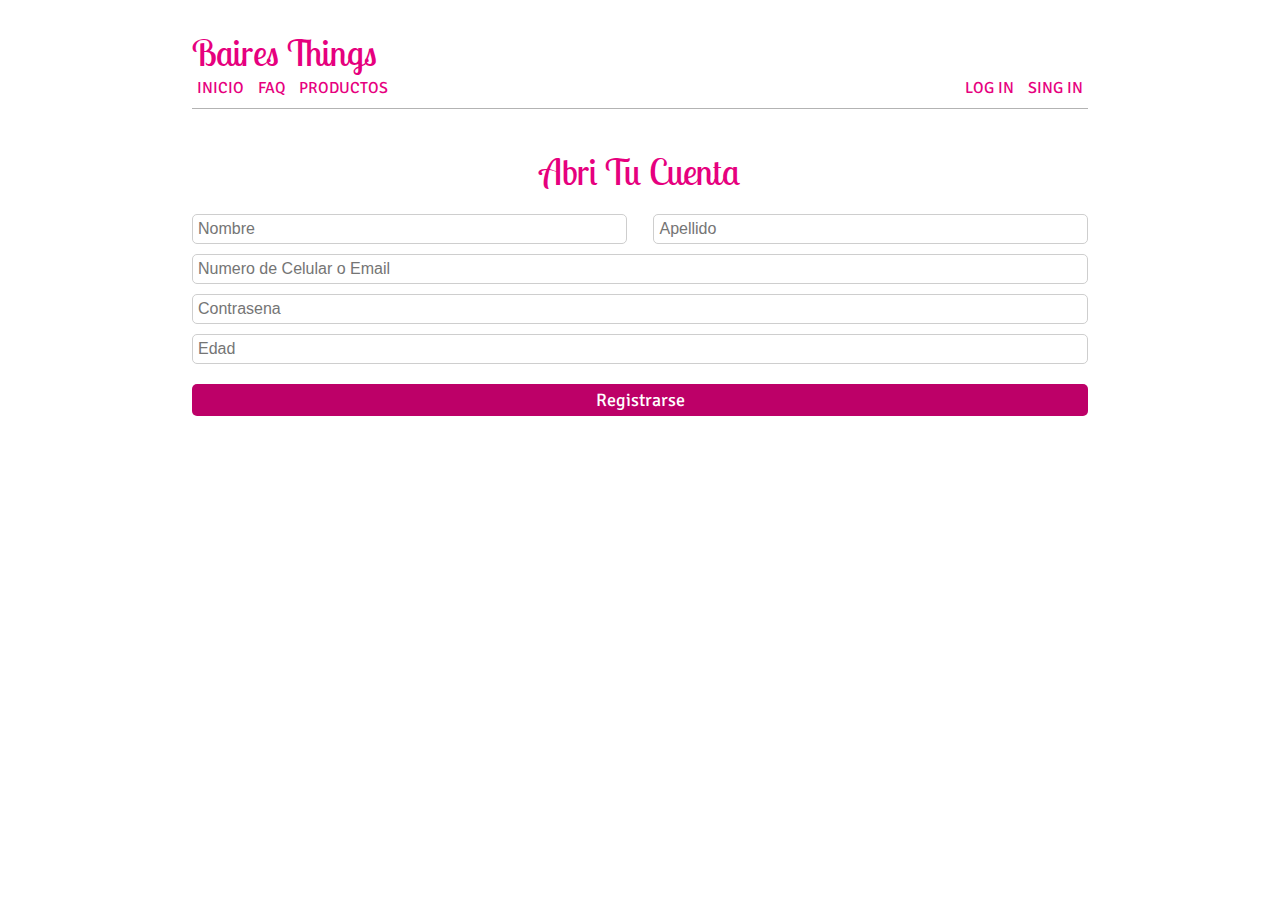
<file: crearCuenta.html>
<!DOCTYPE html>
<html>
  <head>
    <meta charset="UTF-8" />
    <meta name="viewport" content="width=device-width, initial-scale=1" />
    <link rel="stylesheet" href="https://use.fontawesome.com/releases/v5.0.12/css/all.css" integrity="sha384-G0fIWCsCzJIMAVNQPfjH08cyYaUtMwjJwqiRKxxE/rx96Uroj1BtIQ6MLJuheaO9" crossorigin="anonymous">
    <link href="https://fonts.googleapis.com/css?family=Lobster+Two|Signika" rel="stylesheet">
    <link rel="stylesheet" href="css/css.css" />
    <link rel="stylesheet" href="css/estlilosForms.css" />
    <link rel="stylesheet" href="css/mediaQueriesForms.css" />
    <title>Crear Cuenta</title>
  </head>
  <body>

    <div class="container">
      <header>
        <div class="header">
          <h1 class="text-no-margin">Baires Things</h1>
        </div>
        <nav>
          <div class="nav">
            <a href="index.html" class="a-nav">inicio</a>
            <a href="faq.html" class="a-nav">faq</a>
            <a href="" class="a-nav">productos</a>
          </div>
          <div class="login">
            <a href="crearCuenta.html" class="a-nav">log in</a>
            <a href="iniciarSesion.html" class="a-nav">sing in</a>
          </div>
        </nav>
      </header>
    </div>

    <div class="form-container">
      <h1>Abri tu cuenta</h1>
      <form>
        <div class="inline-fields">
          <input type="text" placeholder="Nombre" />
          <input type="text" placeholder="Apellido" />
        </div>
        <input type="text" placeholder="Numero de Celular o Email" />
        <input type="password" placeholder="Contrasena" />
        <input type="number" placeholder="Edad" />
        <button type="button">Registrarse</button>
      </form>
    </div>

    <!-- PONER FOOTER -->

  </body>
</html>
</file>
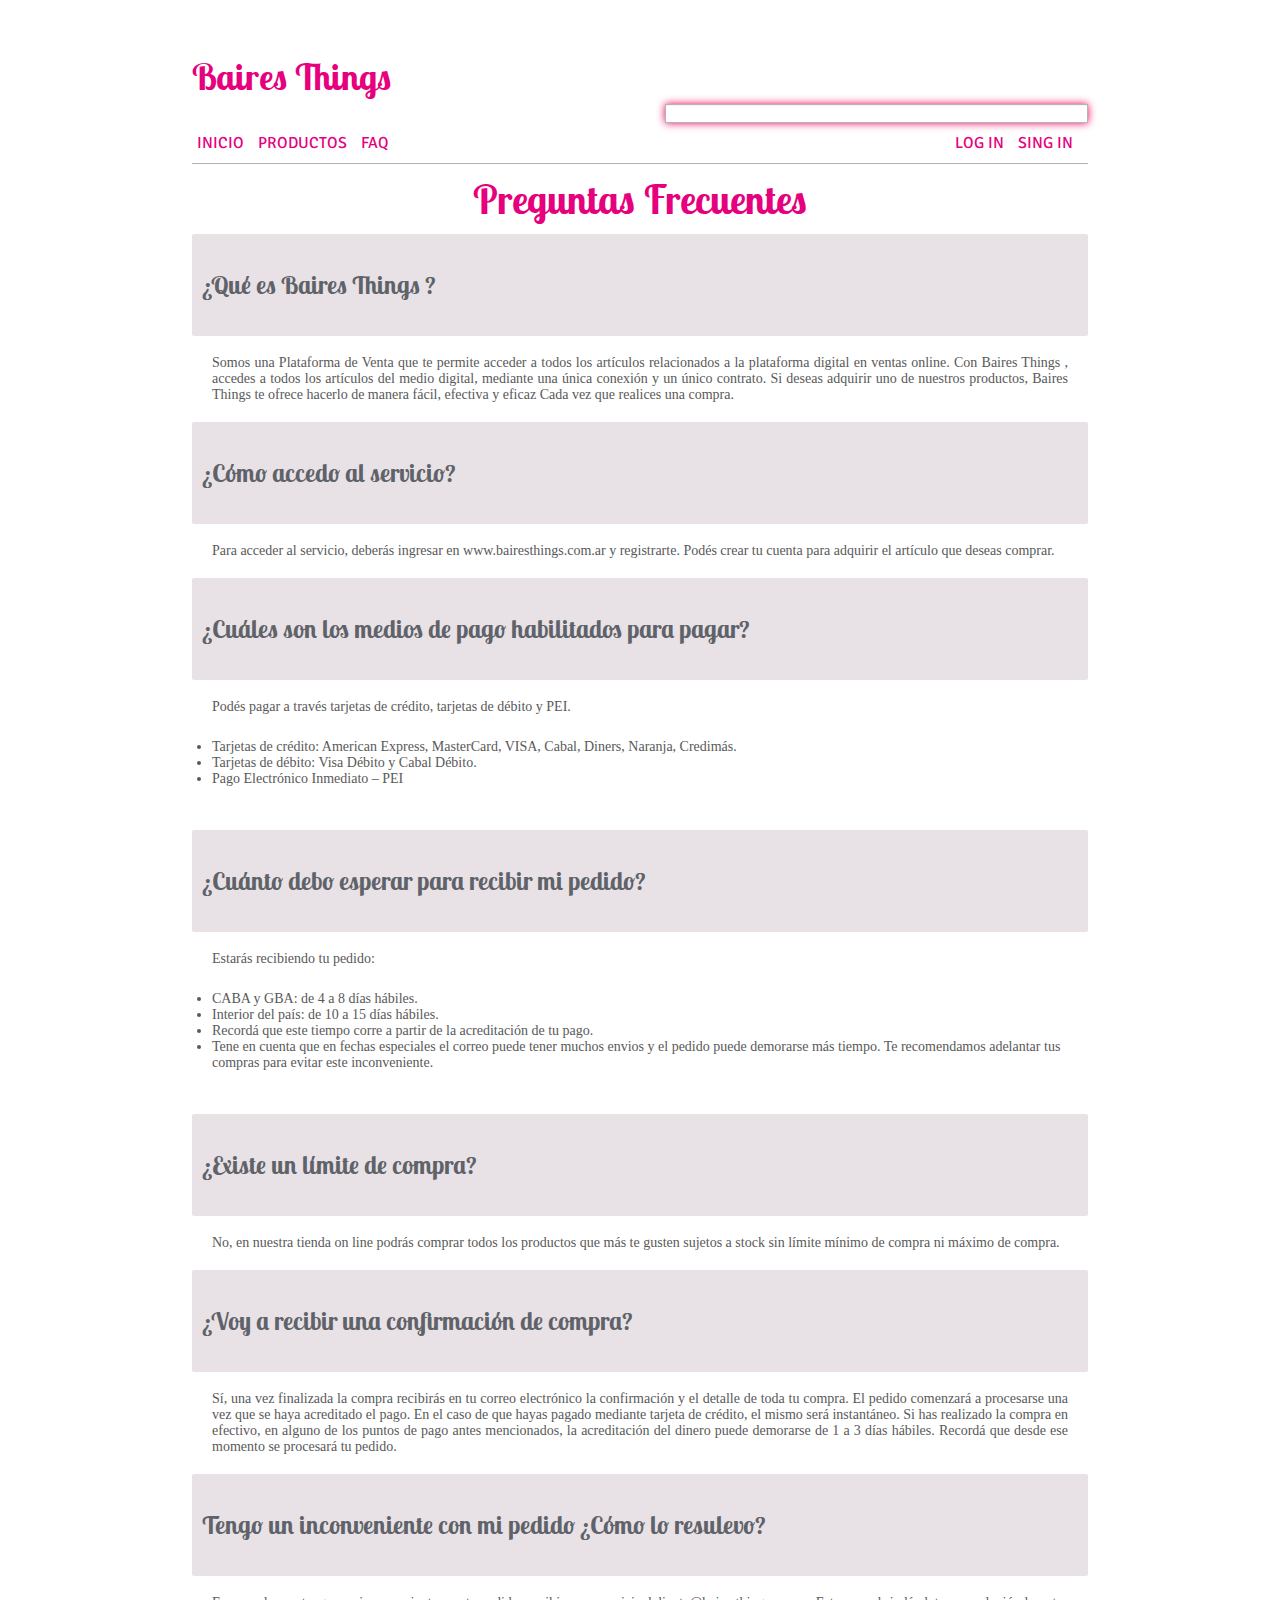
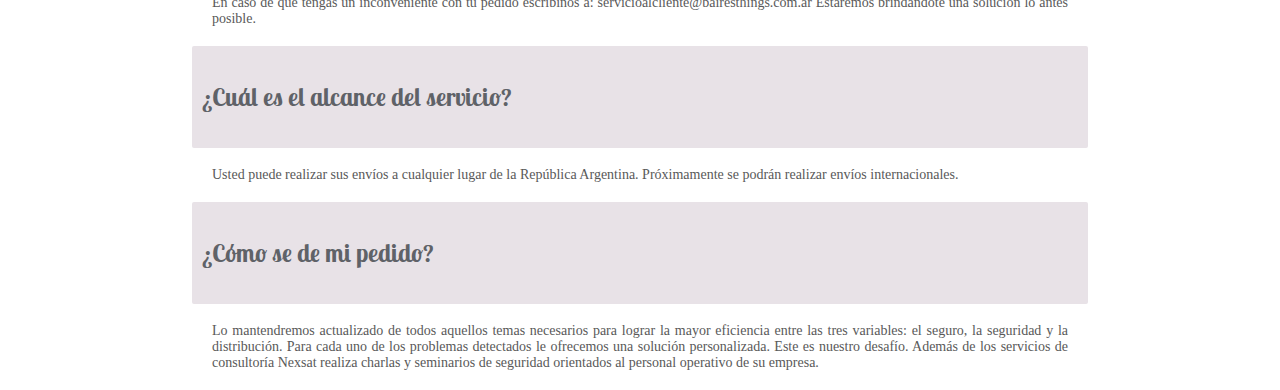
<file: faq.html>
<!DOCTYPE html>
<html>
  <head>
    <meta charset="utf-8">
    <title>Preguntas Frecuentes</title>
    <link rel="stylesheet" href="http://meyerweb.com/eric/tools/css/reset/reset.css">
    <link rel="stylesheet" href="https://use.fontawesome.com/releases/v5.0.12/css/all.css" integrity="sha384-G0fIWCsCzJIMAVNQPfjH08cyYaUtMwjJwqiRKxxE/rx96Uroj1BtIQ6MLJuheaO9" crossorigin="anonymous">
    <link rel="stylesheet" href="/css/css.css">
    <link href="css/estilosFAQ.css" rel="stylesheet">
    <link href="https://fonts.googleapis.com/css?family=Lobster+Two|Signika" rel="stylesheet">
    <meta name="viewport" content="width=device-width, initial-scale=1">

  </head>
  <body>
    <div class="container">
      <header>
        <div class="header">
          <h1>Baires Things</h1>
          <form action="" method="post">
            <input class="border-input" type="text" name="busqueda" size="50">
            <label for="busqueda"><i class="fas fa-search icono-search-header"></i></label>
          </form>
        </div>
        <nav>
          <div class="nav">
            <a href="index.html" class="a-nav">inicio</a>
            <a href="" class="a-nav">productos</a>
            <a href="faq.html" class="a-nav">FAQ</a>
          </div>
          <div class="login">
            <a href="crearCuenta.html" class="a-nav">log in</a>
            <a href="iniciarSesion.html" class="a-nav">sing in</a>
            <a href="" class="a-nav"><i class="fas fa-shopping-cart hover"></i></a>
          </div>
        </nav>
      </header>


          <h6 class="tituloPagina"> Preguntas Frecuentes </h6>


          <section>

            <div class="preguntasyrespuestas">
                  <div class="pregunta">
                    <h3>¿Qué es Baires Things ?</h3>
                  </div>
                  <div class="respuesta">
                    <p>Somos una Plataforma de Venta que te permite acceder a todos los artículos relacionados a la plataforma digital en ventas online. Con Baires Things , accedes a todos los artículos del medio digital, mediante una única conexión y un único contrato. Si deseas adquirir uno de nuestros productos, Baires Things te ofrece hacerlo de manera fácil, efectiva y eficaz Cada vez que realices una compra.</p>
                  </div>
            </div>

            <div class="preguntasyrespuestas">
                  <div class="pregunta">
                    <h3>¿Cómo accedo al servicio?</h3>
                  </div>
                  <div class="respuesta">
                    <p>Para acceder al servicio, deberás ingresar en www.bairesthings.com.ar y registrarte. Podés crear tu cuenta para adquirir el artículo que deseas comprar.</p>
                  </div>
              </div>

            <div class="preguntasyrespuestas">
                  <div class="pregunta">
                    <h3>¿Cuáles son los medios de pago habilitados para pagar?</h3>
                  </div>
                  <div class="respuesta">
                    <p>Podés pagar a través tarjetas de crédito, tarjetas de débito y PEI.
                        <ul>
                              <li> Tarjetas de crédito: American Express, MasterCard, VISA, Cabal, Diners, Naranja, Credimás.</li>
                              <li> Tarjetas de débito: Visa Débito y Cabal Débito.</li>
                              <li>Pago Electrónico Inmediato – PEI</li>
                        </ul>
                    </p>

                  </div>
            </div>

            <div class="preguntasyrespuestas">
                  <div class="pregunta">
                    <h3>¿Cuánto debo esperar para recibir mi pedido?</h3>
                  </div>
                  <div class="respuesta">
                    <p>Estarás recibiendo tu pedido:
                        <ul>
                            <li>CABA y GBA: de 4 a 8 días hábiles.</li>
                            <li> Interior del país: de 10 a 15 días hábiles.</li>
                            <li>Recordá que este tiempo corre a partir de la acreditación de tu pago.</li>
                            <li> Tene en cuenta que en fechas especiales el correo puede tener muchos envios y el pedido puede demorarse más tiempo. Te recomendamos adelantar tus compras para evitar este inconveniente.</li>
                        </ul>
                    </p>
                  </div>
              </div>

            <div class="preguntasyrespuestas">
                  <div class="pregunta">
                    <h3>¿Existe un límite de compra?</h3>
                  </div>
                  <div class="respuesta">
                    <p>No, en nuestra tienda on line podrás comprar todos los productos que más te gusten sujetos a stock sin límite mínimo de compra ni máximo de compra.</p>
                  </div>
              </div>

            <div class="preguntasyrespuestas">
                  <div class="pregunta">
                    <h3>¿Voy a recibir una confirmación de compra?</h3>
                  </div>
                  <div class="respuesta">
                    <p>Sí, una vez finalizada la compra recibirás en tu correo electrónico la confirmación y el detalle de toda tu compra.
                        El pedido comenzará a procesarse una vez que se haya acreditado el pago. En el caso de que hayas pagado mediante tarjeta de crédito, el mismo será instantáneo. Si has realizado la compra en efectivo, en alguno de los puntos de pago antes mencionados, la acreditación del dinero puede demorarse de 1 a 3 días hábiles. Recordá que desde ese momento se procesará tu pedido.
                    </p>
                  </div>
              </div>

            <div class="preguntasyrespuestas">
                  <div class="pregunta">
                    <h3>Tengo un inconveniente con mi pedido ¿Cómo lo resulevo?</h3>
                  </div>
                  <div class="respuesta">
                    <p>En caso de que tengas un inconveniente con tu pedido escribinos a: servicioalcliente@bairesthings.com.ar Estaremos brindándote una solución lo antes posible. </p>
                  </div>
              </div>

            <div class="preguntasyrespuestas">
                  <div class="pregunta">
                    <h3>¿Cuál es el alcance del servicio? </h3>
                  </div>
                  <div class="respuesta">
                    <p>Usted puede realizar sus envíos a cualquier lugar de la República Argentina. Próximamente se podrán realizar envíos internacionales.</p>
                  </div>
              </div>

            <div class="preguntasyrespuestas">
                  <div class="pregunta">
                    <h3>¿Cómo se de mi pedido?</h3>
                  </div>
                  <div class="respuesta">
                    <p>Lo mantendremos actualizado de todos aquellos temas necesarios para lograr la mayor eficiencia entre las tres variables: el seguro, la seguridad y la distribución. Para cada uno de los problemas detectados le ofrecemos una solución personalizada.
                      Este es nuestro desafío. Además de los servicios de consultoría Nexsat realiza charlas y seminarios de seguridad orientados al personal operativo de su empresa.
                    </p>
                  </div>
              </div>


          </section>
      </div>
  </body>
</html>
</file>
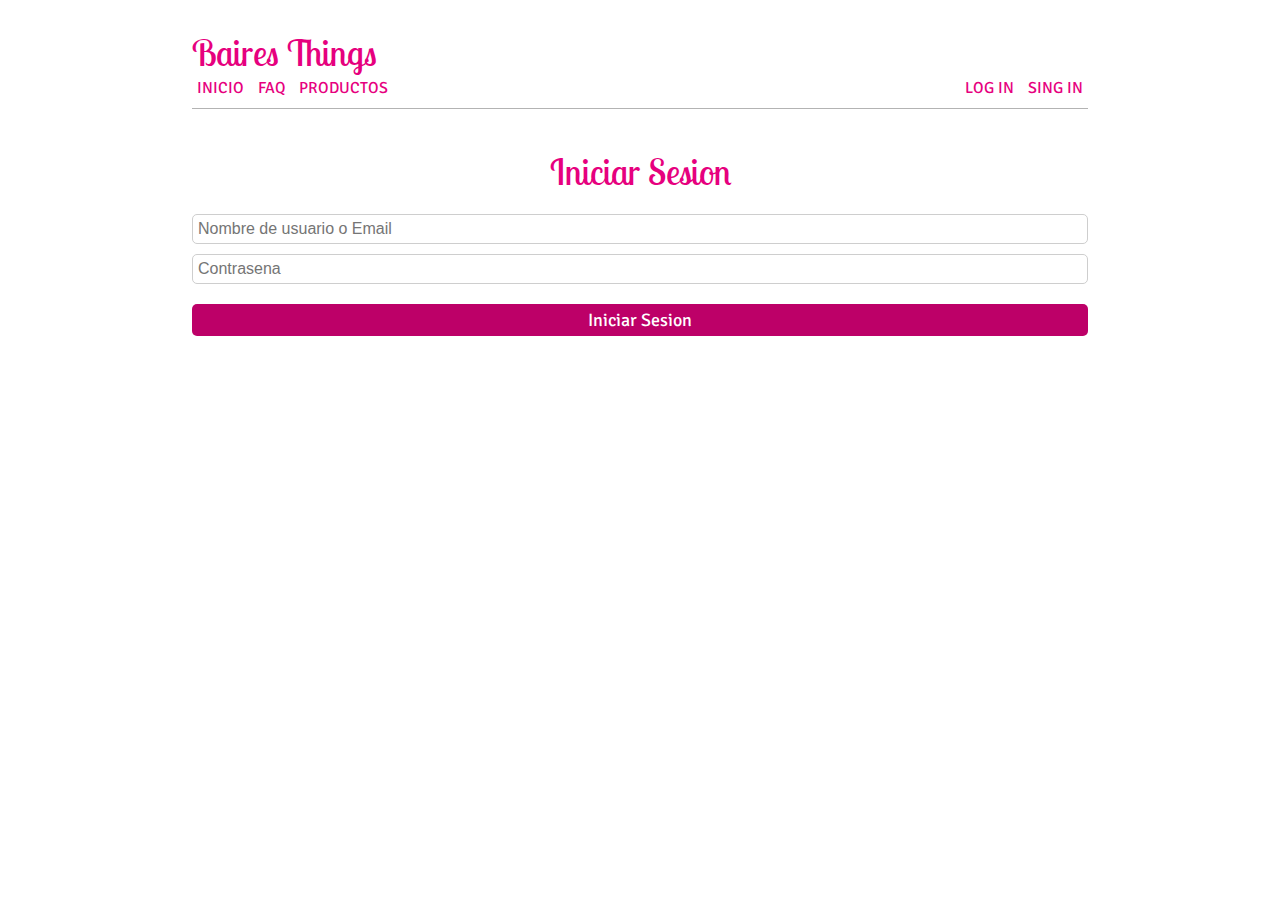
<file: iniciarSesion.html>
<!DOCTYPE html>
<html>
  <head>
    <meta chatset="UTF-8" />
    <meta name="viewport" content="width=device-width, initial-scale=1" />
    <link rel="stylesheet" href="https://use.fontawesome.com/releases/v5.0.12/css/all.css" integrity="sha384-G0fIWCsCzJIMAVNQPfjH08cyYaUtMwjJwqiRKxxE/rx96Uroj1BtIQ6MLJuheaO9" crossorigin="anonymous">
	  <link href="https://fonts.googleapis.com/css?family=Lobster+Two|Signika" rel="stylesheet">
    <link rel="stylesheet" href="css/css.css" />
    <link rel="stylesheet" href="css/estlilosForms.css" />
    <link rel="stylesheet" href="css/mediaQueriesForms.css" />
    <title>Iniciar Sesion</title>
  </head>
  <body>

    <div class="container">
      <header>
        <div class="header">
          <h1 class="text-no-margin">Baires Things</h1>
        </div>
        <nav>
          <div class="nav">
            <a href="index.html" class="a-nav">inicio</a>
            <a href="faq.html" class="a-nav">faq</a>
            <a href="" class="a-nav">productos</a>
          </div>
          <div class="login">
            <a href="crearCuenta.html" class="a-nav">log in</a>
            <a href="iniciarSesion.html" class="a-nav">sing in</a>
          </div>
        </nav>
      </header>
    </div>
    <div class="form-container">
      <h1>Iniciar Sesion</h1>
      <form>
        <input type="text" placeholder="Nombre de usuario o Email" />
        <input type="password" placeholder="Contrasena" />
        <button type="button">Iniciar Sesion</button>
      </form>
    </div>

    <!-- PONER FOOTER -->

  </body>
</html>
</file>
<file: css/css.css>
*{
	box-sizing: border-box;
}


div.container{
	width: 70vw;
	margin: 0 auto;
}
h1{
	font-size: 36px;
	color: #e6007e;
	font-family: 'Lobster Two', cursive;
	text-transform: capitalize;
}
a{
	text-decoration: none;
	color: #e6007e;
	font-family: 'Signika', sans-serif;
	text-transform: uppercase;
}

h2{
	font-family: 'Signika', sans-serif;
	text-transform: uppercase;
}
i{
	color: #e6007e;
}
i.hover:hover{
	color: rgba(76,74,72 ,1);
}
a.a-nav{
	padding-left: 5px;
	padding-right: 5px;
}
a.a-nav:hover{
	color: rgba(76,74,72 ,1);
}
.border-input{
	border: 1px solid #b3b3b3;
	box-shadow: 0 1px 1px rgba(229, 103, 23, 0.075)inset, 0 0 8px rgba(234,0,94 ,1);
}
header{
	display: flex;
	width: 100%;
	margin: 30px auto 0 auto;
	flex-direction: column;
	border-bottom: 1px solid #b3b3b3;
	/*box-shadow: 0px 3px 3px 0px rgba(122,121,122,1);*/
}
header div.header{
	display: flex;
	justify-content: space-between;
	align-items: flex-end;
	margin-bottom: 10px;
}
nav{
	display: flex;
	justify-content: space-between;
	margin-bottom: 10px;
}
main{
	width: 100%;
	margin-top: 10px;
	margin-bottom: 10px;
}
main div img{
	width: 100%;
}
div.productos-destacados{
	display: flex;
	flex-wrap: wrap;
	width: 100%;
}
div.producto{
	display: flex;
	flex-direction: column;
	align-items: center;
	width: 25%;
}
div.separador{
	display: flex;
	width: 100%;
	justify-content: center;
	padding : 20px;
	border-bottom: 1px solid #b3b3b3;

}
footer{
	display: flex;
	justify-content: space-around;
	width: 100%;
	height: 200px;
	margin-top: 10px;
	padding-top: 10px;
	border-top: 1px solid #b3b3b3;
}
@media (max-width: 1200px){
	div.container{
		width: 100vw;
	}
	header{
		margin: 0;
	}
}
@media only screen and (max-width: 700px){
	header div.header{
		display: flex;
		flex-direction: column;
		align-items: center;
	}
	h1{
		padding-bottom: 10px;

	}
	div.nav{
		display: flex;
		flex-direction: column;
	}
	div.login{
		display: flex;
		flex-direction: column;
		align-content: flex-end;
	}
	a.a-nav{
		width: 100%;
	}
	.border-input{
		width: 100%;
	}
	i.fa-search{
		display: none;
	}
	.asd{
		width: 100%;
	}
	div.productos-destecados{
		flex-direction: column;
	}
	div.producto{
		width: 100%;
	}
	div.producto img{
		width: 200px;
	}
}
</file>
<file: css/estlilosForms.css>
*{
  box-sizing: border-box;
  margin: 0;
  padding: 0;
}
form{
  display: flex;
  flex-direction: column;
}
form input, button{
  padding:5px;
  font-size:16px;
  font-family:Helvetica, sans-serif;
  border: #cecece .5px solid;
  border-radius: 5px;
  margin-bottom:10px;
  color:#333;
}
form input:focus{
  outline: none;
}
button{
  margin-top:10px;
  margin-bottom:10px;
  border:none;
  background:#bd0068;
  color:white;
  font-family:'Signika', sans-serif;
  font-size: 18px;
}
button:focus{
  outline: none;
}
button:hover{
  cursor: pointer;
  background:linear-gradient(#bd0068, #e2007c );
}
.inline-fields{
  display:flex;
  justify-content: space-between;
}
.inline-fields input{
  width:48.5%;
}

.form-container{
  width: 40vw;
  display: flex;
  flex-direction:column;
  margin:0 auto;
  margin-top: 40px;
}

header{
  margin: 0;
}
h1{
  margin-bottom: 20px;
  font-weight: 300;
  text-align: center;
}
.flex-row-form{
  flex-direction: row;
}
i{
  margin-left:4px;
}

.text-no-margin{
  margin: 0;
}





header{
	display: flex;
	width: 100%;
	margin: 30px auto 0 auto;
	flex-direction: column;
	border-bottom: 1px solid #b3b3b3;
	/* box-shadow: 0px 3px 3px 0px rgba(122,121,122,1); */
}
header div.header{
	display: flex;
	justify-content: space-between;
	align-items: flex-end;
  margin-bottom: 3px;
}
</file>
<file: css/mediaQueriesForms.css>
@media only screen and (max-width: 1400px){
    header dev.header{
        align-items: center;
    }
    .form-container{
        width: 70%;
    }
    h1{
        text-align: center;
    }
}


@media only screen and (max-width: 705px){
    header div.header{
        align-items: center;
    }
    .form-container{
        width: 90%;
    }
    h1{
        text-align: center;
    }
}
</file>
<file: css/estilosFAQ.css>
*{
	box-sizing: border-box;
}
.pregunta{
  background-color: #e8e2e7;
  border-radius: 2px;
  padding: 10px;
}
  .pregunta:hover{
  	color: rgba(76,74,72 ,1);
}
.respuesta{
  margin: 10px;
}
h6 {
  font-size: 40px;
  color: #e6007e;
  font-family: 'Lobster Two', cursive;
  display: flex;
  justify-content: center;
  margin-bottom: 10px;
  margin-top: 10px;
	text-align: center;
}
h3{
  font-size: 25px;
  color:#5f6268;
  font-family: 'Lobster Two', cursive;
  align-items: center;
}

p {
  font-family:Century Gothic;
  font-size:14px;
  color:#595959;
  font-weight:400;
  padding:5px 10px;
	text-align: justify;
}
ul{
  font-family:Century Gothic;
  font-size:14px;
  color:#595959;
   padding:5px 10px;
}
</file>
